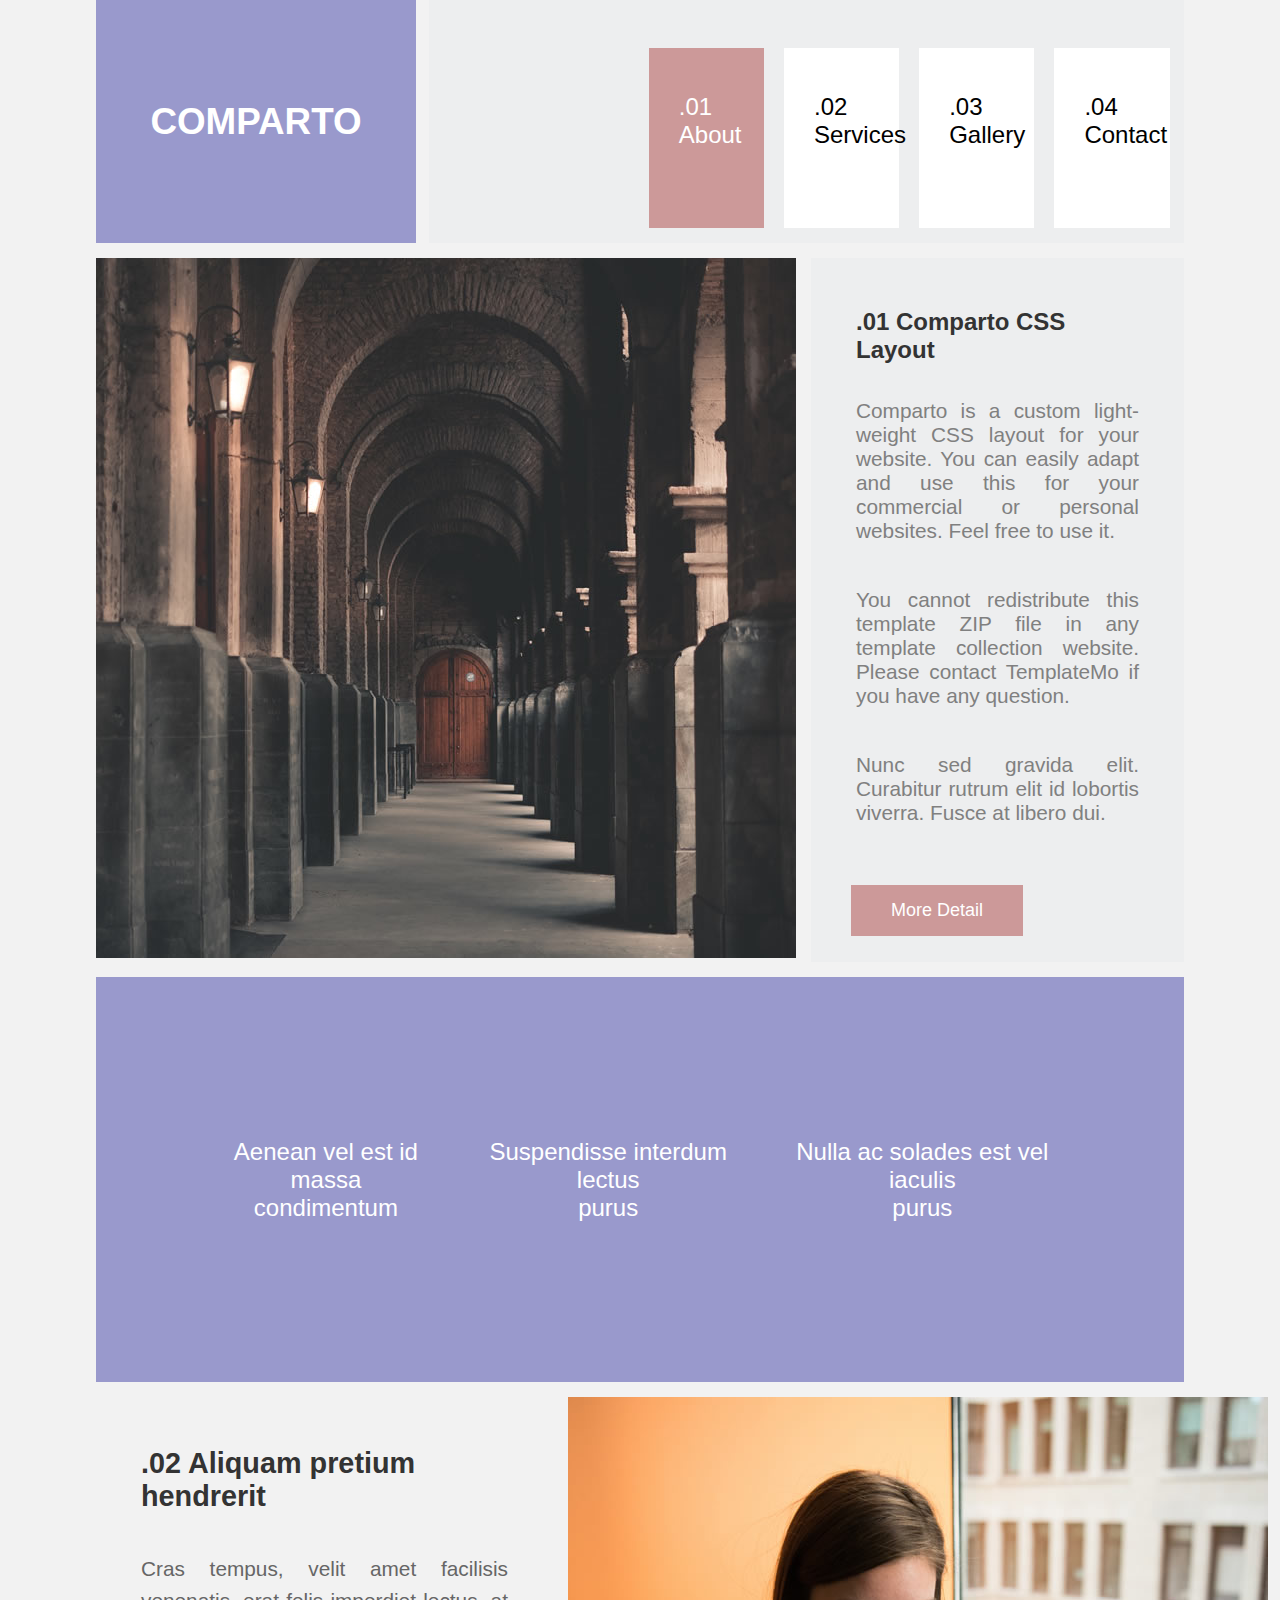
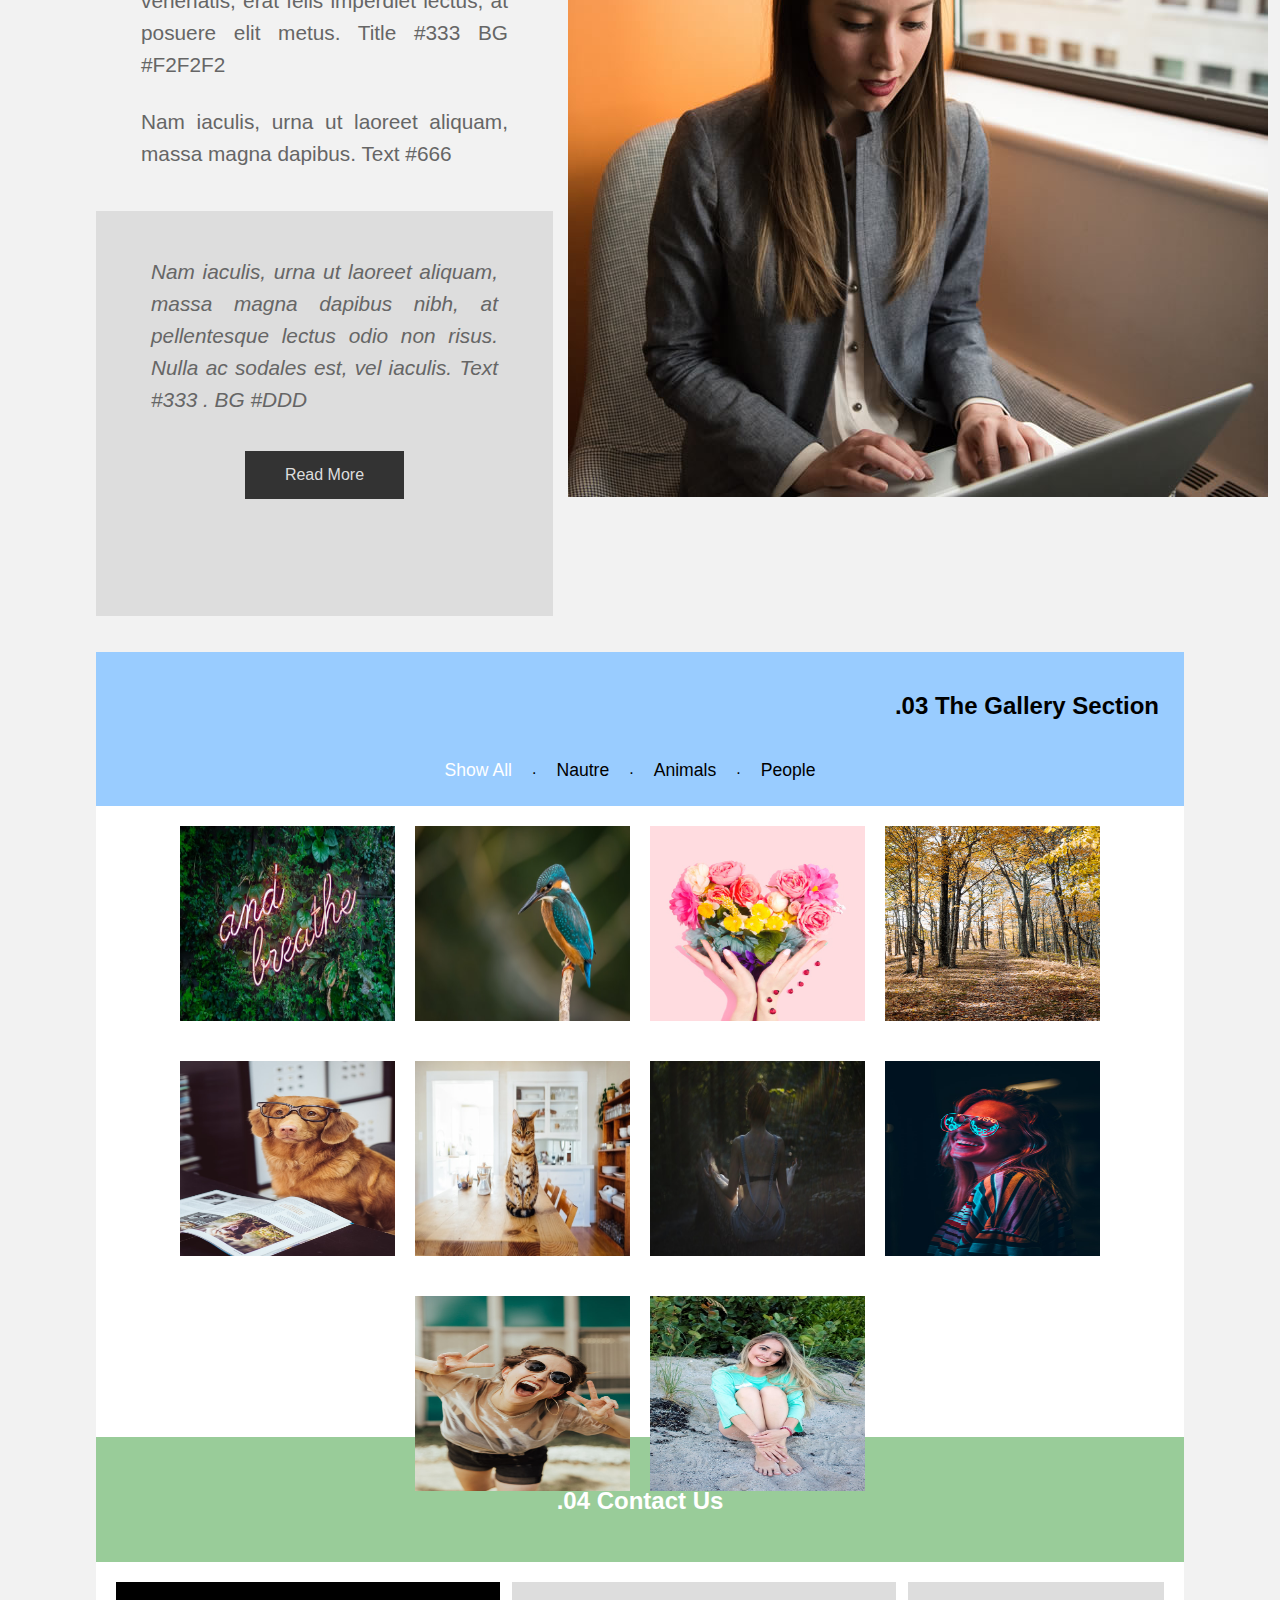
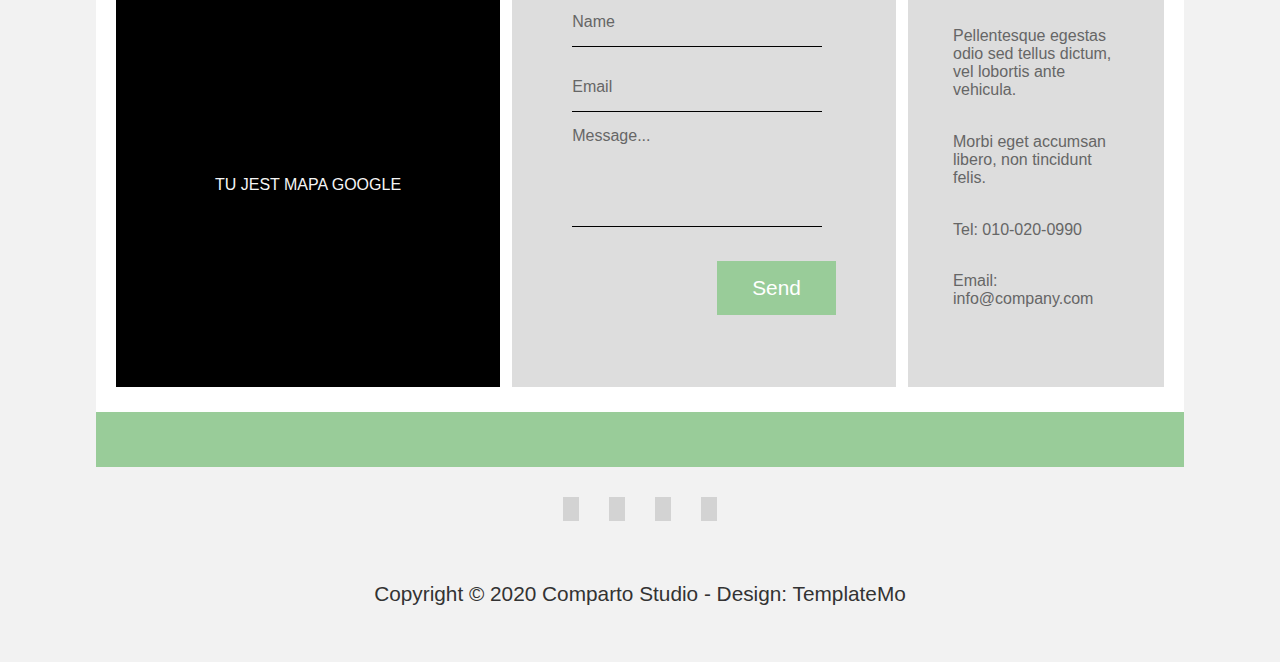
<file: comparto-page/index.html>
<!DOCTYPE html>
<html lang="en">

    <head>
        <meta charset="UTF-8">
        <meta http-equiv="X-UA-Compatible" content="IE=edge">
        <meta name="viewport" content="width=device-width, initial-scale=1.0">
        <title>Comparto page</title>
        <link rel="stylesheet" href="style.css">
        <link rel="stylesheet" href="https://use.fontawesome.com/releases/v5.15.2/css/all.css"
            integrity="sha384-vSIIfh2YWi9wW0r9iZe7RJPrKwp6bG+s9QZMoITbCckVJqGCCRhc+ccxNcdpHuYu" crossorigin="anonymous">

    </head>

    <body>
        <div class="wrapper">
            <nav class="nav">
                <div class="nav__logo">COMPARTO</div>
                <div class="nav__navigation">
                    <ul>
                        <li><a href="#" style="background-color: #CC9999; color: white;">.01 About</a></li>
                        <li><a href="#">.02 Services</a></li>
                        <li><a href="#">.03 Gallery</a></li>
                        <li><a href="#">.04 Contact</a></li>
                    </ul>
                </div>
            </nav>
            <section class="about">
                <div class="about__image">
                    <img src="img/01.jpg" alt="">
                </div>
                <div class="about__content">
                    <h3>.01 Comparto CSS Layout</h3>
                    <p>Comparto is a custom light-weight CSS layout for your website. You can easily adapt and use this
                        for your commercial or
                        personal websites. Feel free to use it.
                    </p>
                    <p>You cannot redistribute this template ZIP file in any template collection website. Please contact
                        TemplateMo if you have
                        any question.</p>
                    <p>Nunc sed gravida elit. Curabitur rutrum elit id lobortis viverra. Fusce at libero dui.</p>
                    <button class="btn first__btn">
                        <a href="#">More Detail</a>
                    </button>
                </div>
            </section>

            <section class="information">
                <div class="info first">
                    <a href="#">
                        <i class="fas fa-church"></i>

                        <p>Aenean vel est id massa</br> condimentum</p>
                    </a>
                </div>
                <div class="info second">
                    <a href="#">
                        <i class="fas fa-chart-bar"></i>
                        <p>Suspendisse interdum lectus<br> purus</p>
                    </a>
                </div>
                <div class="info third">
                    <a href="#">
                        <i class="fas fa-images"></i>
                        <p>Nulla ac solades est vel iaculis<br> purus</p>
                    </a>

                </div>
            </section>

            <section class="services">
                <div class="service">

                    <div class="serv firstbox">
                        <h3>.02 Aliquam pretium hendrerit</h3>
                        <p>Cras tempus, velit amet facilisis venenatis, erat felis imperdiet lectus, at posuere elit
                            metus.
                            Title #333 BG #F2F2F2</p>
                        <p>Nam iaculis, urna ut laoreet aliquam, massa magna dapibus. Text #666</p>
                    </div>
                    <div class="serv secondbox">
                        <p>Nam iaculis, urna ut laoreet aliquam, massa magna dapibus nibh, at pellentesque lectus odio
                            non
                            risus. Nulla ac sodales
                            est, vel iaculis. Text #333 . BG #DDD</p>
                        <button class="btn second__btn">
                            <a href="#">Read More</a>
                        </button>
                    </div>
                </div>
                <div class="services__img">
                    <img src="img/02.jpg" alt="">
                </div>

            </section>

            <section class="gallery">
                <h3>.03 The Gallery Section</h3>
                <div class="gallery__nav">
                    <ul>
                        <li><a style="color: white;" href="#">Show All</a></li>
                        <li>.</li>
                        <li><a href="#">Nautre</a></li>
                        <li>.</li>
                        <li><a href="#">Animals</a></li>
                        <li>.</li>
                        <li><a href="#">People</a></li>
                    </ul>
                </div>
                <div class="gallery__pictures">
                    <div class="pictures">
                        <img src="img/breathe.jpg" alt="">
                        <img src="img/bird.jpg" alt="">
                        <img src="img/heart.jpg" alt="">
                        <img src="img/forest.jpg" alt="">
                        <img src="img/dog.jpg" alt="">
                        <img src="img/cat.jpg" alt="">
                        <img src="img/joga.jpg" alt="">
                        <img src="img/girl.jpg" alt="">
                        <img src="img/girl2.jpg" alt="">
                        <img src="img/girl3.jpg" alt="">
                    </div>
                </div>

            </section>

            <section class="contact">
                <h3>.04 Contact Us</h3>
                <div class="contact__box">
                    <div class="map">TU JEST MAPA GOOGLE</div>
                    <div class="form__box">
                        <form class="form">
                            <input id="name" type="text" value="Name"><br>
                            <input id="email" type="email" Value="Email"><br>
                            <textarea name="message" id="message" cols="20" rows="5"
                                style="resize: none;">Message...</textarea>
                            <button class="btn send__btn"><a href="#">Send</a></button>
                        </form>

                    </div>
                    <div class="contact__information">
                        <p>Pellentesque egestas odio sed tellus dictum, vel lobortis ante vehicula.</p>
                        <p>Morbi eget accumsan libero, non tincidunt felis.</p>
                        <p>Tel: 010-020-0990</p>
                        <p>Email: <a href="#">info@company.com</a></p>
                    </div>
                </div>
            </section>

            <footer class="footer">
                <div class="footer__navi">
                    <ul>
                        <li><a href=""><i class="fab fa-facebook-square"></i></a></li>
                        <li><a href=""><i class="fab fa-instagram-square"></i></a></li>
                        <li><a href=""><i class="fab fa-twitter-square"></i></a></li>
                        <li><a href=""><i class="fab fa-youtube-square"></i></a></li>
                    </ul>
                </div>
                <p>Copyright &#169 2020 Comparto Studio - Design: <a href="https://templatemo.com/">TemplateMo</a></p>
            </footer>


        </div>
    </body>

</html>
</file>
<file: comparto-page/style.css>
* {
    margin: 0;
    padding: 0;
    font-size: 16px;
    font-family: Arial, Helvetica, sans-serif;
    box-sizing: border-box;
}

body {
    height: 100vh;
    width: 100vw;
    background: #f2f2f2;
    display: flex;
    justify-content: center;
}

.wrapper {
    width: 85vw;
    height: 100vh;
}

.nav {
    display: flex;
    flex-wrap: wrap;
    justify-content: space-between;
    width: 85vw;
    height: 27vh;
}

.nav__logo {
    display: flex;
    flex-wrap: wrap;
    justify-content: center;
    align-items: center;
    height: 27vh;
    width: 25vw;
    background:#9999cc;
    color: #fff;
    font-size: 2.3rem;
    font-weight: bold;
    margin-right: 10px;
}

.nav__navigation {
    display: flex;
    background: #EDEEEF;
}


.nav__navigation ul{
    list-style: none;
    flex-wrap: wrap;
    display: flex;
    flex-direction: column-reverse;
    justify-content: flex-start;
    align-items: flex-end;
    width: 59vw;
    height: 27vh;
    padding: 0 15px 15px 200px;
}

.nav__navigation ul li {
    padding-top: 20px;
    padding-left: 20px;
}

.nav__navigation ul li a{
    text-decoration: none;
    color: black;
    font-size: 1.5rem;
    padding-left: 30px;
    padding-top: 45px;
    display: flex;
    height: 20vh;
    width: 9vw;
    background: #fff;
}

.nav__navigation ul li a:hover {
    background: #CC9999;
    color: white;
}

.about {
    display: flex;
    margin-top: 15px;
    height: auto;
}

.about__image {
    margin-right: 15px;
}

.about__content {
    width: auto;
    height: auto;
    background: #EDEEEF;
}

.about__content h3 {
    font-size: 1.5rem;
    padding: 50px 45px 20px 45px;
    color: #333;

}

.about__content p {
    font-size: 1.3rem;
    font-family: Arial, helvetica, sans-serif;
    padding: 15px 45px 30px 45px;
    text-align: justify;
    font-weight: lighter;
    color: gray;
}


.btn{
    margin-top: 30px;
    margin-left: 40px;
    background:#CC9999;
    padding: 15px 40px;
    border: none;
    cursor: pointer;
}

.first__btn a {
    text-decoration: none;
    color: white;
    font-size: 18px;
}

.first__btn:hover {
    background: #a35555;
    transition: 0.3s;
}

.information {
    display: flex;
    justify-content: space-between;
    align-items: center;
    padding-left: 100px;
    padding-right: 100px;
    margin-top: 15px;
    width: 100%;
    height: 45vh;
    background: #9999CC;
    text-align: center;
}
.info a{
    text-decoration: none;
}

.info p {
    font-size: 1.5rem;
    color: #fff;
}

.info i {
    padding-bottom: 20px;
    font-size: 5rem;
    color: #fff;
}

.services {
    width: 100%;
    height: 95vh;
    display: flex;
    flex-wrap: wrap;
    margin-top: 15px;
    flex-direction: column;
}

.service {
    height: 100vh;
    width: 42%;
    margin-right: 15px;
}
.serv h3 {
    font-size: 1.8rem;
    color: #333;
    padding-bottom: 15px;
}

.firstbox {
    height: 46vh;
    width: 100%;
    padding: 50px 45px 20px 45px;
}

.secondbox {
    background: #DDD;
    height: 45vh;
    width: 100%;
    padding: 20px 55px 20px 55px;
}

.secondbox p {
    font-style: italic;
}

.serv p {
    font-size: 1.3rem;
    line-height: 2rem;
    padding-top: 25px;
    color: #666;
    text-align: justify;
}

.second__btn {
    background: #333;
    display: flex;
    margin: 35px auto;
}

.second__btn a {
    color: #DDD;
    text-decoration: none;
}

.second__btn:hover {
    background: rgb(94, 93, 93);
    transition: 0.3s;
}

.gallery {
    height: 85vh;
    width: 100%;
    background:#99CCFF;
}

.gallery__nav {
    display: flex;
}

.gallery h3 {
    font-size: 1.5rem;
    text-align: right;
    padding-right: 25px;
    padding-top: 40px;

}
.gallery__nav ul{
    display: flex;
    list-style: none;
    width: 100%;
    justify-content: center;
    padding-top: 40px;
    
}

.gallery__nav ul li {
    padding-right: 20px;
}

.gallery__nav a {
    text-decoration: none;
    color: black;
    font-size: 1.1rem;
}

.gallery__nav a:hover {
    color: white;
    transition: .3s;
}

.gallery__pictures {
    margin-top: 25px;
    background: #fff;
    width: 100%;
}

.pictures {
    display: flex;
    flex-wrap: wrap;
    justify-content: center;
}

.pictures img {
    width: 235px;
    height: 235px;
    padding: 20px 10px;
}

.contact {
    margin-top: 20px;
    width: 100%;
    height: 70vh;
    background:#99CC99;
}

.contact h3 {
    display: block;
    flex-wrap: nowrap;
    width: 100%;
    height: 125px;
    font-size: 1.5rem;
    text-align: center;
    padding-top: 50px;
    color: white;

}

.contact__box {
    display: inline-flex;
    padding: 20px;
    width: 100%;
    height: 50vh;
    background:#fff;
    justify-content: space-between;
}


.map {
    display: inline-flex;
    flex-wrap: wrap;
    height: 45vh;
    width: 30vw;
    background: #000;
    color: whitesmoke;
    padding-top: 0;
    justify-content: center;
    align-items: center;
}

.form__box {
    display: inline-flex;
    flex-wrap: wrap;
    height: 45vh;
    width: 30vw;
    background:#ddd;
}
form {
    display: flex;

    display: block;
    flex-wrap: nowrap;
    margin: 0 auto;
}

.form input {
    width: 250px;
    height: 50px;
    border: none;
    border-bottom: 1px solid black;
    margin-top: 15px;
    background:none;
    color: #666
}

.form textarea {
    margin-top: 15px;
    width: 250px;
    height: 100px;
    border: none;
    border-bottom: 1px solid black;
    background: none;
    color: #666;
}
.send__btn {
    display: block;
    flex-wrap: nowrap;
    padding: 15px 35px;
    background: #99CC99;
    margin-left: 145px;
}

.send__btn a {
    text-decoration: none;
    color: white;
    font-size: 1.3rem;
}

.send__btn:hover{
    background: #124b12;
    transition: .5s;
}

.contact__information {
    display: inline-flex;
    flex-wrap: wrap;
    width: 20vw;
    height: 45vh;
    padding: 45px;
    background: #ddd;
}
.contact__information p {
    color: #666;
}
.contact__information a {
    text-decoration: none;
    color: #666;
}
.contact__information a:hover {
    color: rgba(68, 47, 190, 0.5);
    transition: .3s;
}

.footer {
    margin-top: 15px;
    height: 20vh;
    width: 100%;
}

.footer__navi {
    width: 100%;
    height: 10vh;
}

.footer__navi ul {
    list-style: none;
    display: flex;
    justify-content: center;
}

.footer__navi ul li {
    margin: 15px;
    background: lightgray;
    
}

.footer__navi ul li a i {
    padding: 8px;
    font-size: 1.3rem;
    color: #333;
}

.footer__navi ul li a i:hover {
    color: rgb(245, 156, 171);
    transition: 0.3s;
}

.footer p {
    padding-top: 10px;
    font-size: 1.3rem;
    text-align: center;
    color: #333;
}

.footer p a {
    font-size: 1.3rem;
    color: #333;
    text-decoration: none;
}

.footer p a:hover {
    color: rgb(245,156,171);
    transition: .3s;
}
</file>
